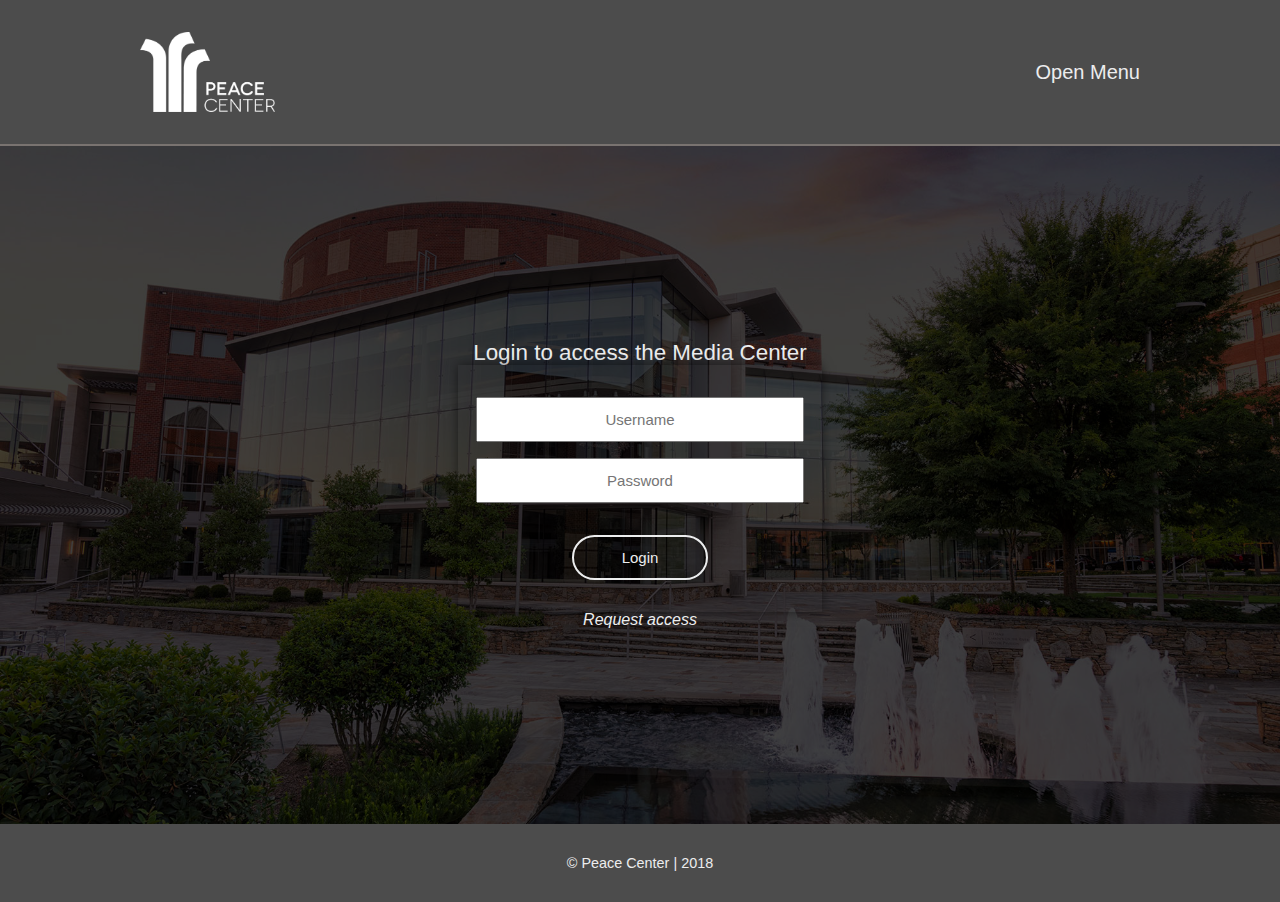
<file: index.html>
<!doctype html>
<html>
<head>
<meta charset="UTF-8">
<title>Media Center Concept</title>
	<meta name="viewport" content="width=device-width, initial-scale=1.0">
	<meta name="robots" content="noindex, nofollow">
	<link href="resources/style/style.css" type="text/css" rel="stylesheet">
	<script src ="resources/js/jquery-11.0.min.js"></script>
	<script src ="resources/js/jquery.ready.js"></script>
	<script>
		function validateForm() {
			var x = document.forms["login"]["user"].value;
			var y = document.forms["login"]["pass"].value;
			if (x !== "MediaCenter") {
				alert("Invalid Login");
				return false;
			} else if (y !=="PeaceCenter15") {
				alert("Invalid Login");
				return false;
			} else {
				return true;
			}
		}
	</script>
</head>

<body>
	
	<header class="flex middle center">
		<div class="maxW flex middle between rowNoWrap" style="width: 100%;">
			<img alt="Peace Center Logo" src="resources/images/pclogo.png">
			<a href="#" class="toggle" style="position: relative; z-index: 25;">Open Menu</a>
		</div>
	</header>
	<nav class="mainMenu home">
		<ul class="flex rowNoWrap center">
			<li class="top"><a href="https://www.peacecenter.org">Main Site</a></li>
		</ul>
	</nav>	
	
	<div class="loginBody flex middle center columnNoWrap" style="background-image: url('resources/images/loginbg.jpg'); background-size: cover; background-position: center; background-repeat: no-repeat;">
		<h1>Login to access the Media Center</h1>
		<div class="login flex middle center columnNoWrap">
			
			<form name="login" action="performances.html" onSubmit="return validateForm()" class="flex middle center columnNoWrap">
				<input class="field" type="text" placeholder="Username" name="user">
				<input class="field" type="password" placeholder="Password" name="pass">
				<input class="submit" type="submit" value="Login">
			</form>
		</div>
		<a href="mailto:tmcnamara@peacecenter.org?subject=Media Center Access Requeest" style="color: #ecedee; font-style: italic; text-decoration: none; position: relative; z-index: 15;">Request access</a>
	</div>
	
	<footer class="flex middle center">
		<span class="maxW" style="width: 100%; font-size: 0.9rem; text-align: center;">© Peace Center | 2018</span>
	</footer>
	
</body>
	
</html>
</file>
<file: resources/style/style.css>
a,abbr,acronym,address,applet,article,aside,audio,b,big,blockquote,body,canvas,caption,center,cite,code,dd,del,details,dfn,div,dl,dt,em,embed,fieldset,figcaption,figure,footer,form,h1,h2,h3,h4,h5,h6,header,hgroup,html,i,iframe,img,ins,kbd,label,legend,li,mark,menu,nav,object,ol,output,p,pre,q,ruby,s,samp,section,small,span,strike,strong,sub,summary,sup,table,tbody,td,tfoot,th,thead,time,tr,tt,u,ul,var,video{margin:0;padding:0;border:0;font:inherit;vertical-align:baseline}footer,header,hgroup,menu,nav,section{display:block}ol,ul{list-style:none}body,html{font-size:16px;background-color:#ffffff;color:#4c4c4c;font-family:"Avenir",Helvetica,Arial,sans-serif;width:100%;overflow-x:hidden;line-height:1}:focus{outline:none;}input{font-size:15px;}b,strong{font-weight:bold;}i,em{font-style:italic;}

body {
	background: #ecedee;
	min-height: 100vh;
	font-size: 16px;
	color: #4c4c4c;
	font-family: "Avenir", Gill Sans, Gotham, Helvetica, Arial, sans-serif;
}

.maxW {
	max-width: 300px;
}

/*Start Flex*/
.flex{display:flex}.center{justify-content: center}.between{justify-content:space-between}.middle{align-content:center;align-items:center}.rowWrap{flex-flow:row wrap}.rowNoWrap{flex-flow:row nowrap}.columnWrap{flex-flow:column wrap}.columnNoWrap{flex-flow:column nowrap}
/*End Flex*/

.login {
	padding: 2rem;
	max-width: 300px;
	width: 100%;
	margin: 0 auto;
	position: relative;
	z-index: 15;
	box-shadow: 0 0 10px rgba(0,0,0,0.5);
}

.loginBody {
	height: calc(100vh - 222px);
}

.loginBody:after {
	content: '';
	background: rgba(0,0,0,0.75);
	width: 100vw;
	height: calc(100vh - 222px);
	position: absolute;
	z-index: 5;
}

.loginBody h1 {
	color: #ecedee;
	font-size: 1.4rem;
	position: relative;
	z-index: 15;
	font-weight: normal;
	text-transform: none;
	margin: 0;
}

.login .field, .login form {
	width: 100%;
}

.login .field {
	text-align: center;
	padding: 0.75rem;
	margin: 0 0 1rem;
}

.login .submit {
	width: auto;
	background: none;
	border: 2px solid #ecedee;
	border-radius: 50px;
	padding: 0.75rem 3rem;
	cursor: pointer;
	color: #ecedee;
	transition-duration: 0.3s;
	margin: 1rem 0 0;
}

.login .submit:hover {
	background: #4b768a;
	border: 2px solid #4b768a;
	color: #ffffff;
	transition-duration: 0.3s;
}

header {
	background: #4c4c4c;
	padding: 2rem;
	position: relative;
	z-index: 15;
}

header img {
	max-height: 80px;
}

header a {
	font-size: 1.25rem; 
	text-decoration: none;
	color: #ecedee;
}

footer {
	background: #4c4c4c;
	padding: 2rem;
	color: #ecedee;
}

.mediaBody {
	margin: 0 auto;
	padding: 5rem 0;
}

h1 {
	font-size: 3rem;
	font-weight: bold;
	color: #4c5b67;
	margin: 0 0 1rem;
}

h2 {
	font-size: 2rem;
	font-weight: bold;
	color: #627484;
	margin: 0 0 1rem;
}

p {
	line-height: 1.6;
	margin: 0 0 3rem;
}

a {
	color: #4097bf;
}

.filterList {
	margin: 0 0 1rem;
}

.filter {
	margin: 0 1rem 1rem 0;
	font-style: italic;
	opacity: 0.8;
	transition-duration: 0.3s;
	cursor: pointer;
}

.filter:hover {
	color: #c19133;
	opacity: 1;
	transition-duration: 0.3s;
}

.jumpBox, .news {
	margin: 0 0 3rem;
}

.jumpBox .linkbox,.news .linkbox {
	width: 33%;
	display: flex;
	justify-content: center;
	align-content: center;
	align-items: center;
	text-align: center;
	background: #ffffff;
	color: #4b768a;
	border: 1px solid #cccccc;
	padding: 1rem;
	margin: 0 1rem 1rem 0;
	text-decoration: none;
	transition-duration: 0.3s;
	cursor: pointer;
	opacity: 1;
}

.jumpBox .linkbox:hover,.news .linkbox:hover {
	background: #4b768a;
	color: #ecedee;
	transition-duration: 0.3s;
}

.hidden {
	width: 0!important;
	height: 0!important;
	padding: 0!important;
	border: 0!important;
	margin: 0!important;
	transition-duration: 0.3s;
	overflow: hidden;
	opacity: 0;
}

.onFilter {
	color: #c19133;
	opacity: 1;
}

.mediabox {
	display: flex;
	flex-flow: row wrap;
	justify-content: space-between;
	background: #ffffff;
	margin: 0 0 4rem;
}

.mediabox h4 {
	width: calc(80% - 2rem);
	background: #3f4c56;
	color: #ecedee;
	padding: 1rem;
	font-size: 1.5rem;
	font-weight: bold;
}

.mediabox .return {
	width: calc(20% - 2rem);
	background: #4c5b67;
	color: #ecedee;
	text-decoration: none;
	padding: 1rem;
	display: flex;
	justify-content: center;
	align-content: center;
	align-items: center;
	text-align: center;
	transition-duration: 0.3s;
}

.mediabox .return:hover {
	background: #4b768a;
	transition-duration: 0.3s;
}

.mediaContent {
	padding: 3rem;
	width: 100%;
}

.mediaitem {
	width: 100%;
	background: #ecedee;
	border: 1px solid #cccccc;
	display: flex;
	flex-flow: row wrap;
	justify-content: flex-start;
	align-items: center;
	padding: 5px;
	margin: 0 0 10px;
	font-size: 0.9rem;
}

.mediaitem img {
	max-width: 100%;
	margin: 0 1rem 0 0;
	border: 1px solid #cccccc;
}

.doc {
	flex-flow: row nowrap;
	width: 100%!important;
	padding: 1rem;
	text-decoration: none;
	font-size: 1rem;
	transition-duration: 0.3s;
	color: #4c5b67;
	margin: 0 0 10px;
}

.doc:hover {
	color: #ecedee;
	background: #4b768a;
	transition-duration: 0.3s;
}

.doc i {
	font-size: 1.25rem;
	margin: 0 1rem 0 0;
	padding: 0 1rem 0 0;
	border-right: 1px solid #cccccc;
	color: #4c5b67;
	transition-duration: 0.3s;
}

.doc:hover i {
	color: #ecedee;
	border-right: 1px solid #ecedee;
	transition-duration: 0.3s;
}

.doc:last-of-type {
	margin: 0 0 3rem;
}

/*Start Menu*/
.mainMenu {
	position: relative;
	z-index: 10;
	width: 100%;
	background: #797370;
	left: 0;right: 0; top: 0;
	margin: -328px 0 0 0; 
	transition-duration: 0.5s;
}

.mainMenu.home {
	margin: -64px 0 0 0;
	transition-duration: 0.5s;
}

.mainMenu > ul {
	flex-flow: column;
	text-align: center;
}
.active {
	margin: 0 0 0 0!important; 
	transition-duration: 0.5s;
}
.mainMenu a {
	color: #ecedee;
	text-decoration: none;
}
.top a {
	padding: 25px;
	display: block;
}
.top a:hover {
	background: #485f6a;
}
.top:hover > a {
	color: #ffffff;
}
.subNav {
	background: #a8a8a9;
	display: none;
}
.sub a {
	color: #ffffff;
	padding: 25px;
}
.sub a:hover{
	background: #797370;
}
/*End Menu*/

@media only screen and (min-width: 768px) {
	.maxW {
		max-width: 700px;
	}
	
	.jumpBox .linkbox,.news .linkbox {
		width: 17%;
	}
	
	.mediaitem {
		width: 47%;
		flex-flow: row nowrap;
	}

	.mediaitem img {
		max-width: 150px;
	}
	
	.doc {
		margin: 0 0 1.5%;
	}
	
	/*Start Menu*/
	.mainMenu {
		margin: -63px 0 0 0;
	}
	.mainMenu > ul {
		flex-flow: initial;
		text-align: initial;
	}
	.active {
		margin: 0 0 0 0; 
		transition-duration: 0.5s;
	}
	.subNav {
		position: absolute;
	}
	/*End Menu*/
}

@media only screen and (min-width: 1200px) {
	.maxW {
		max-width: 1000px;
	}
	
	.jumpBox .linkbox,.news .linkbox {
		width: 15%;
	}
	
	.mediaitem {
		width: 48%;
	}
}
</file>
